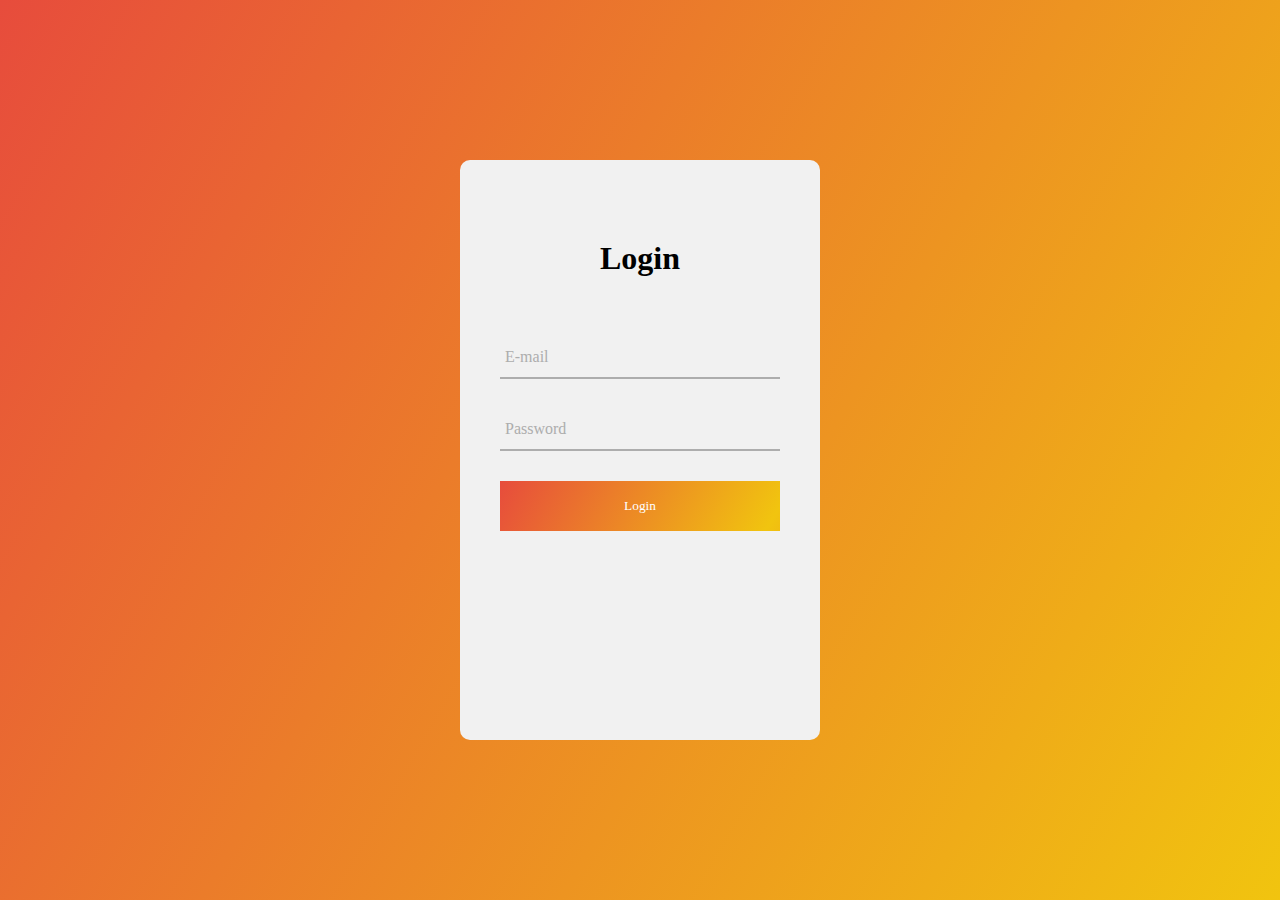
<file: login.html>
<!DOCTYPE html>
<html lang="en" dir="ltr">
  <head>
    <meta charset="utf-8">
    <title></title>
    <link rel="stylesheet" href="style.css">
    <script src="https://cdnjs.cloudflare.com/ajax/libs/jquery/3.4.1/jquery.min.js" charset="utf-8"></script>
  </head>
  <body>
    <form class="login-form" action="index.html" method="post">
      <h1>Login</h1>

      <div class="txtb">
        <input type="email">
        <span data-placeholder= "E-mail"></span>
      </div>

      <div class="txtb">
        <input type="password">
        <span data-placeholder= "Password"></span>
      </div>

      <input type="submit" class="logbtn" value="Login"
      onclick="https://www.youtube.com/"/>
      <div class="bottom-text">
      </div>
    </form>

    <script type="text/javascript">
      $(".txtb input").on("focus", function(){
        $(this).addClass("focus");
      });

      $(".txtb input").on("blur", function(){
        if($(this).val() == "")
        $(this).removeClass("focus");
      });
    </script>

  </body>
</html>
</file>
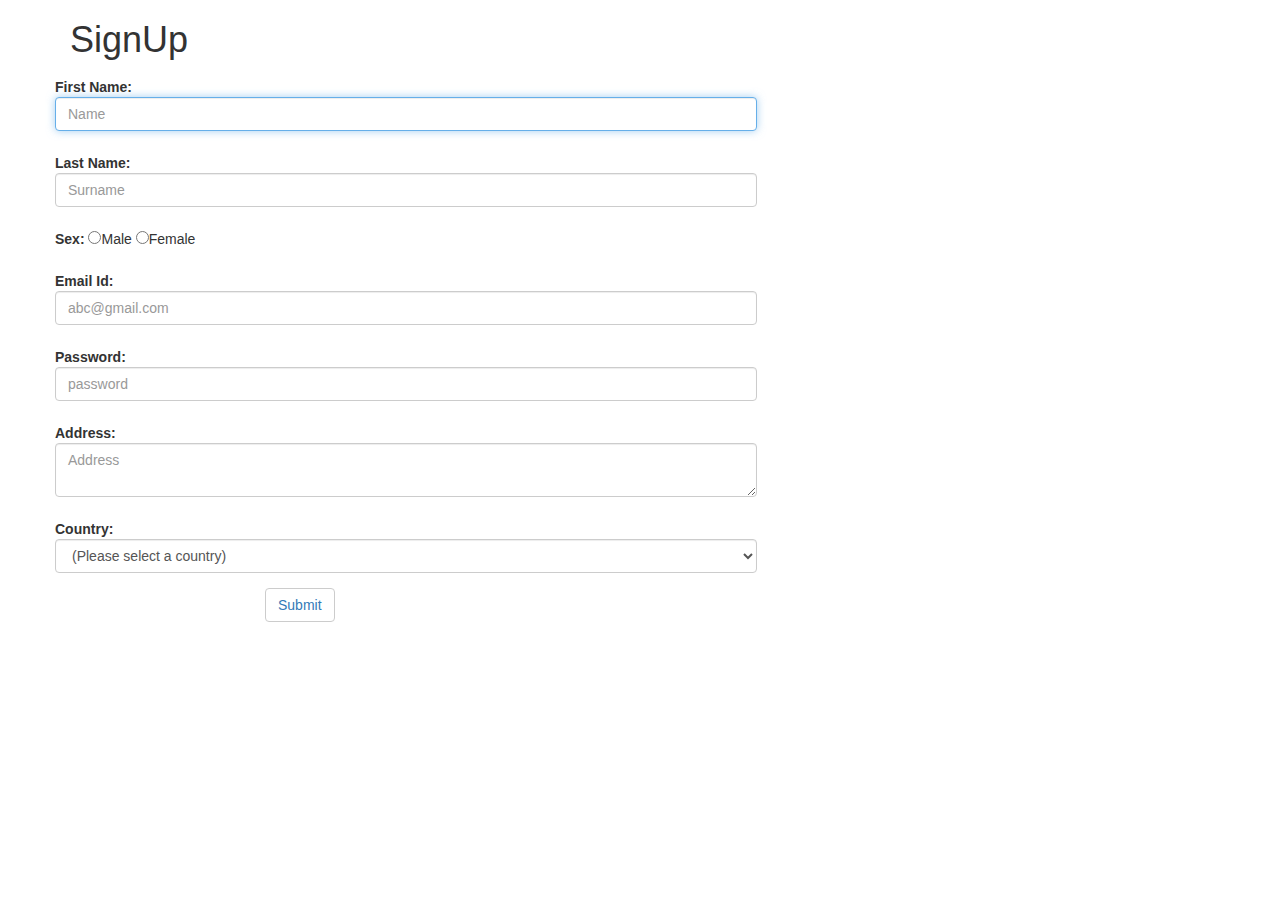
<file: signup.html>
<html>
<head>
	<title>Signup form with form validation</title>
	<link rel="stylesheet" type="text/css" href="https://maxcdn.bootstrapcdn.com/bootstrap/3.3.7/css/bootstrap.min.css">
	<style type="text/css">
		.form-control {
			width: 60%;
		}
	</style>
</head>
<body onload="document.signup.fname.focus();">
	<div class="container">
		<h1>SignUp</h1>
		<form class="form-horizontal" action="#" method="POST" name="signup">
			<div class="form-group">
				<label class="control-label" for="fname">First Name:</label>
				<input class="form-control" type="text" id="fname" name="fname" size="15" placeholder="Name">
			</div>
			<div class="form-group">
				<label class="control-label" for="lname">Last Name:</label>
				<input class="form-control" type="text" id="lname" name="lname" size="15" placeholder="Surname">
			</div>
			<div class="form-group">
				<label class="control-label" id="gender" for="gender">Sex:</label>
				<input type= "radio" id="male" name="gender" value="Male"><span>Male</span>
				<input type= "radio" id="female" name="gender" value="Female"><span>Female</span>
			</div>
			<div class="form-group">
				<label class="control-label" for="emailid">Email Id:</label>
				<input class="form-control" type="text" id="emailid" name="emailid" size="50" placeholder="abc@gmail.com">
			</div>
			<div class="form-group">
				<label class="control-label" for="password">Password:</label>
				<input class="form-control" type="password" id="password" name="password" size="20" placeholder="password">
			</div>
			<div class="form-group">
				<label class="control-label" for="address">Address:</label>
				<textarea class="form-control" name= "address" id="address" placeholder="Address"></textarea>
			</div>
			<div class="form-group">
				<label class="control-label" for="country">Country:</label>
				<select class="form-control" name="country" id="country">
					<option selected="" value="Default">(Please select a country)</option>
					<option value= "IND">India</option>
					<option value= "NEP">Nepal</option>
					<option value= "BNG">Bangladesh</option>
					<option value= "SRI">SRI LANKA</option>
				</select>
			</div>
			
			<div class="form-group"> 
	            <div class="col-sm-offset-2 col-sm-10">
	              <button onClick="formValidation()" type="submit" class="btn btn-default"><a href="file:///F:/pdfs/5th%20sem/cse%20205/netflix_landing-page-master/index.html">Submit</a></button>
	            </div>
	        </div>
		</form>
	</div>
</body>
<script type="text/javascript">
	function formValidation() {
	var fnm= document.getElementById("fname");
	var lnm= document.getElementById("lname");
	var msex= document.getElementById("male");
	var fsex= document.getElementById("female");
	var email= document.getElementById("emailid");
	var password= document.getElementById("password");
	var add= document.getElementById("address");
	var count= document.getElementById("country");
	if(validateEmail(email))
	{
		if(password_validation(password,7,12))
		{
			if(allLetter(fnm))
			{
				if(countryselect(count))
					{
						if(validsex(msex,fsex)) {

						}
					}
			}
		}
	}
	return false;
}
function validateEmail(email) {
	var mailformat=  /^\w+([\.-]?\w+)*@\w+([\.-]?\w+)*(\.\w{2,3})+$/;
	if(email.value.match(mailformat)) {
		return true;
	}
	else {
		alert("You have entered an invalid email address!");
		email.focus();
		return false;
	}
}
function password_validation(password,mx,my) {
	var password_len= password.value.length;
	if(password_len== 0 || password_len>= my || password_len< mx) {
		alert("Password should not be empty / length be between "+mx+" to "+my);
		password.focus();
		return false;
	}
	return true;
}
function allLetter(fnm) {   
	var letters = /^[A-Za-z]+$/;  
	if(fnm.value.match(letters)) {  
		return true;  
	}  
	else {  
		alert("First name must have alphabet characters only");  
		fnm.focus();  
		return false;  
	}  
}  
function alphanumeric(add) {   
	var letters = /^[0-9a-zA-Z]+$/;  
	if(add.value.match(letters)) {  
		return true;  
	}  
	else {  
		alert("User address must have alphanumeric characters only");  
		add.focus();  
		return false;  
	}  
}  
function countryselect(count) {  
	if(count.value == "Default") {  
		alert("Select your country from the list");  
		count.focus();  
		return false;  
	}  
	else {  
		return true;  
	}  
}
function validsex(msex,fsex) {  
	x=0;  
  	if(msex.checked) {  
		x++;  
	}
	if(fsex.checked) {  
		x++;   
	}  
	if(x==0) {  
		alert("Select Male/Female");  
		msex.focus();  
		return false;  
	}  
	else {  
		alert("Form Successfully Submitted");  
		window.location.reload()  
		return true;
	}  
}  
	</script>
</html>
</file>
<file: style.css>
*{
  margin: 0;
  padding: 0;
  text-decoration: none;
  font-family: montserrat;
  box-sizing: border-box;
}

body{
  min-height: 100vh;
  background-image: linear-gradient(120deg, #e74c3c, #f1c40f);
}

.login-form{
  width: 360px;
  background: #f1f1f1;
  height: 580px;
  padding: 80px 40px;
  border-radius: 10px;
  position: absolute;
  left: 50%;
  top: 50%;
  transform: translate(-50%, -50%);
}

.login-form h1{
  text-align: center;
  margin-bottom: 60px;
}


.txtb{
  border-bottom: 2px solid #adadad;
  position: relative;
  margin: 30px 0;
}

.txtb input{
  font-size: 15px;
  color: #333;
  border: none;
  width: 100%;
  outline: none;
  background: none;
  padding: 0 5px;
  height: 40px;
}


.txtb span::before{
  content: attr(data-placeholder);
  position: absolute;
  top: 50%;
  left: 5px;
  color: #adadad;
  transform: translateY(-50%);
  z-index: -1;
  transition: .5s;
}


.txtb span::after{
  content: '';
  position: absolute;
  width: 0%;
  top: 100%;
  left: 0;
  height: 2px;
  background: linear-gradient(120deg, #3498db, #9b59b6);
  transition: .5s;
}

.focus + span::before{
  top: -5px;
}
.focus + span::after{
  width: 100%;
}


.logbtn{
  display: block;
  width: 100%;
  height: 50px;
  border: none;
  background: linear-gradient(120deg, #e74c3c, #f1c40f, #e74c3c);
  background-size: 200%;
  color: #fff;
  outline: none;
  cursor: pointer;
  transition: .5s;
}

.logbtn:hover{
  background-position: right;
}

.bottom-text{
  margin-top: 60px;
  text-align: center;
  font-size: 13px;
}
</file>
